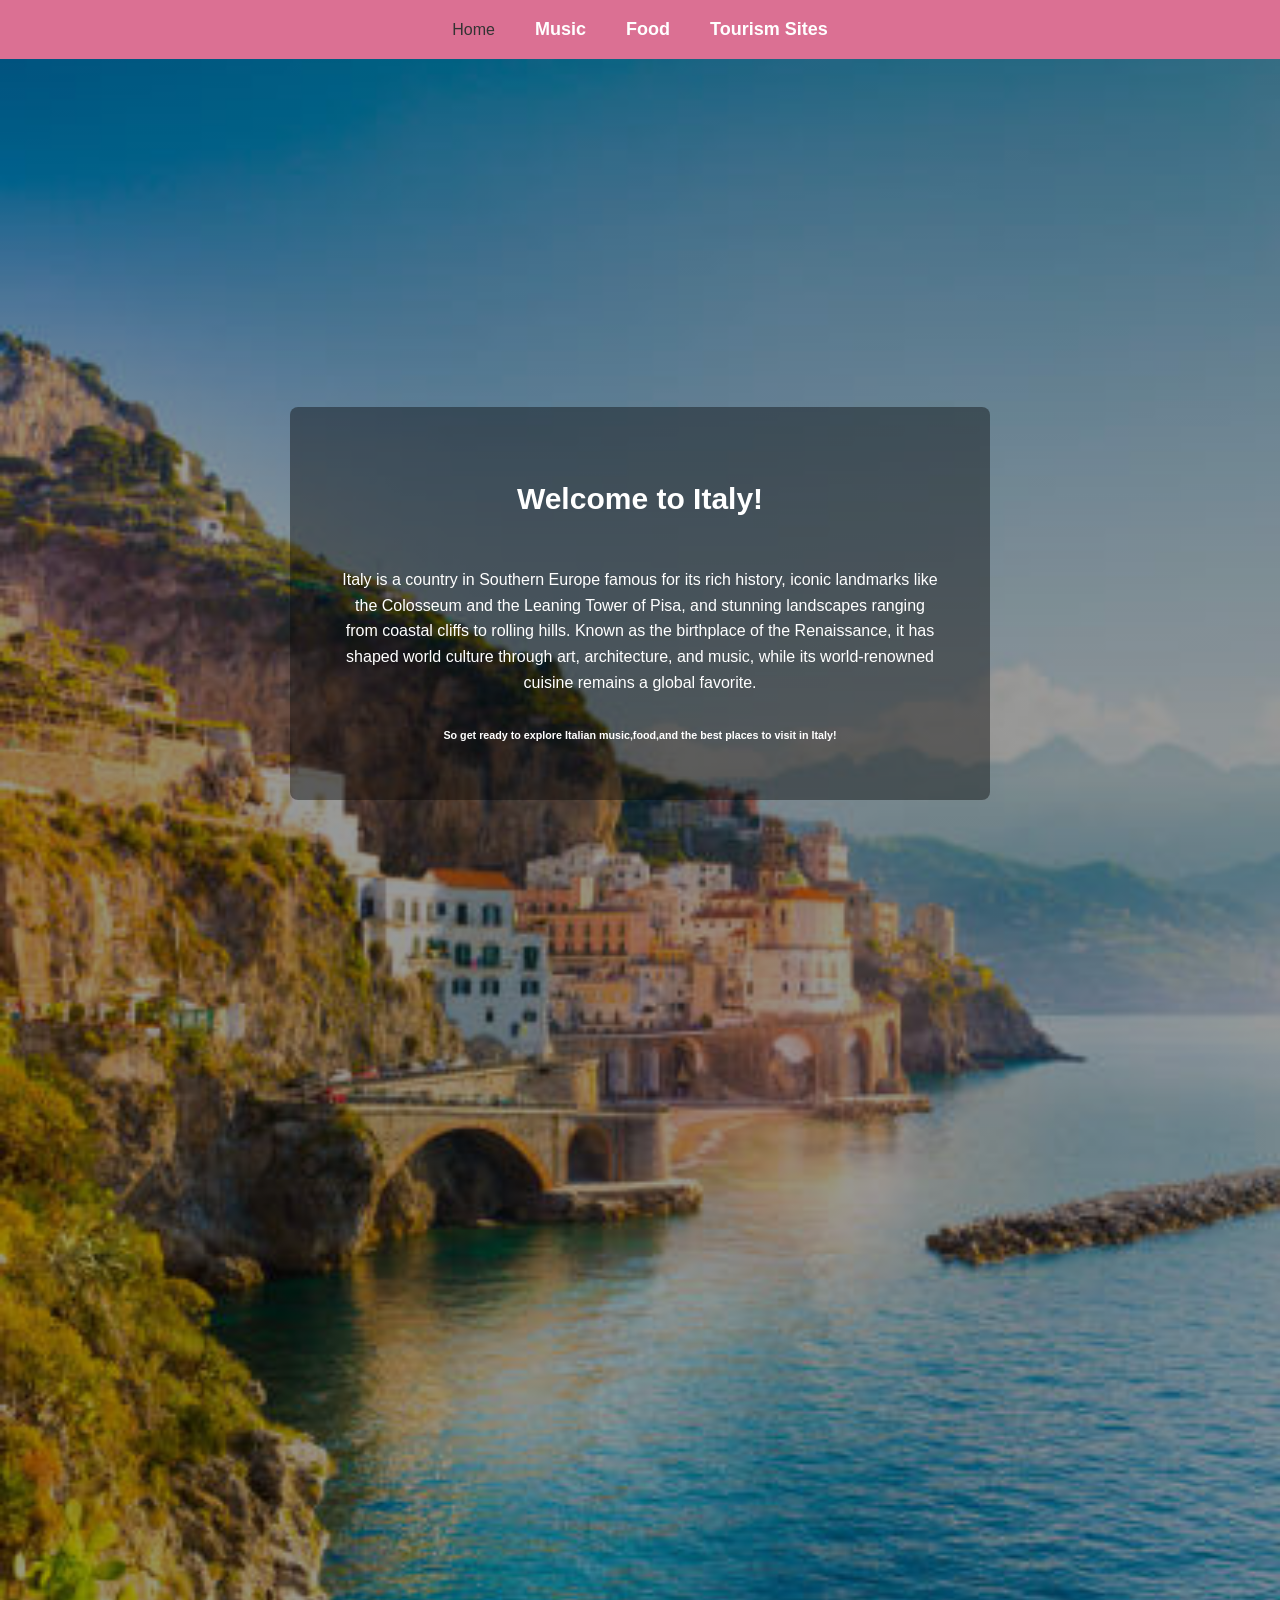
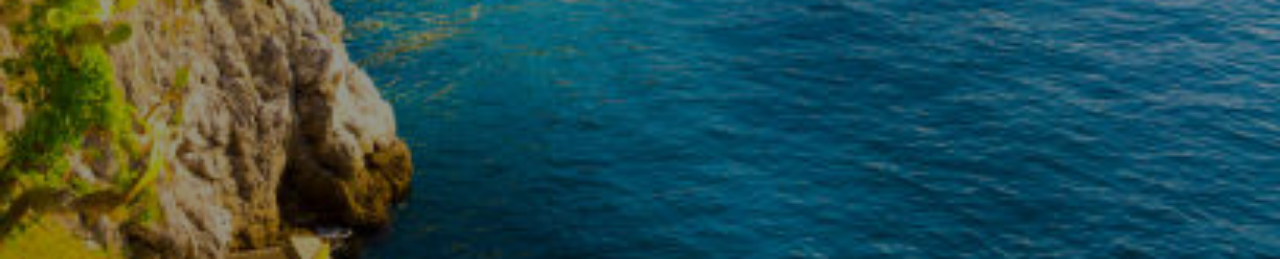
<file: index.html>
<!DOCTYPE html>
<html lang="en">
<head>
    <meta charset="UTF-8">
    <meta name="viewport" content="width=device-width, initial-scale=1.0">
    <title>Document</title>
    <link rel="stylesheet" href="style3.css">
</head>
<body>
    <div id="preloader"></div>
    <header>
        <ul>
            <li>Home</li>
            <li> <a href="music.html">Music</a></li>
            <li><a href="food.html">Food</a></li>
            <li><a href="tourism.html">Tourism Sites</a></li>
        </ul>
    </header>
    <section class="hero hero-home">
         
        <div class="hero-overlay">
        <h1 style="font-size:30px;;margin:20px;">Welcome to Italy!</h1>
    <p>Italy is a country in Southern Europe famous for its rich history, iconic landmarks like the Colosseum and the Leaning Tower of Pisa, and stunning landscapes ranging from coastal cliffs to rolling hills. Known as the birthplace of the Renaissance, it has shaped world culture through art, architecture, and music, while its world-renowned cuisine remains a global favorite.</p>
    <h6>So get ready to explore Italian music,food,and the best places to visit in Italy!</h6>
</div>

    <section class="video-section">
    <iframe  width="560" height="315" src="https://www.youtube.com/embed/jLgcah7bpl4?si=LaNQj54c2IFOcD6r" title="YouTube video player" frameborder="0" allow="accelerometer; autoplay; clipboard-write; encrypted-media; gyroscope; picture-in-picture; web-share" referrerpolicy="strict-origin-when-cross-origin" allowfullscreen></iframe>
    </section>
    <script>
        window.addEventListener('load',function(){
            document.getElementById('preloader').style.display="none";
        })
    </script>    
</body>
</html>
</file>
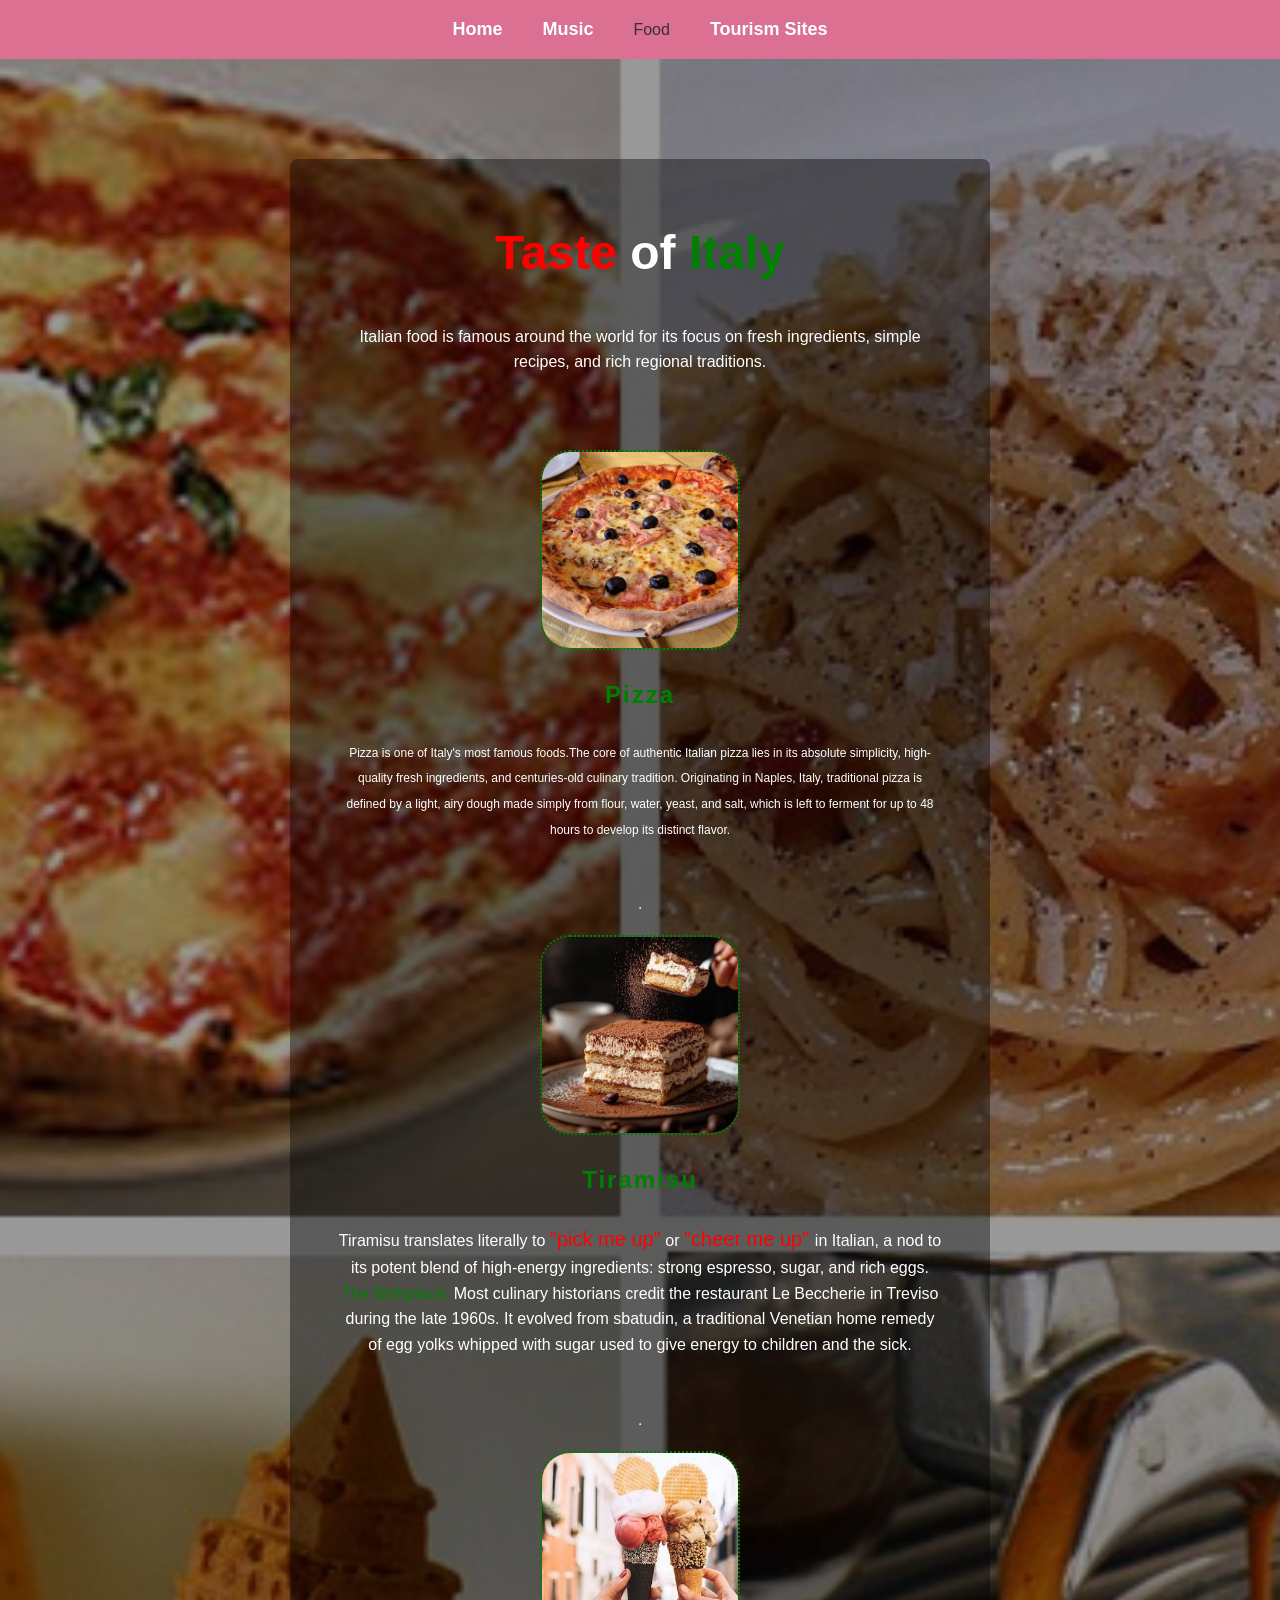
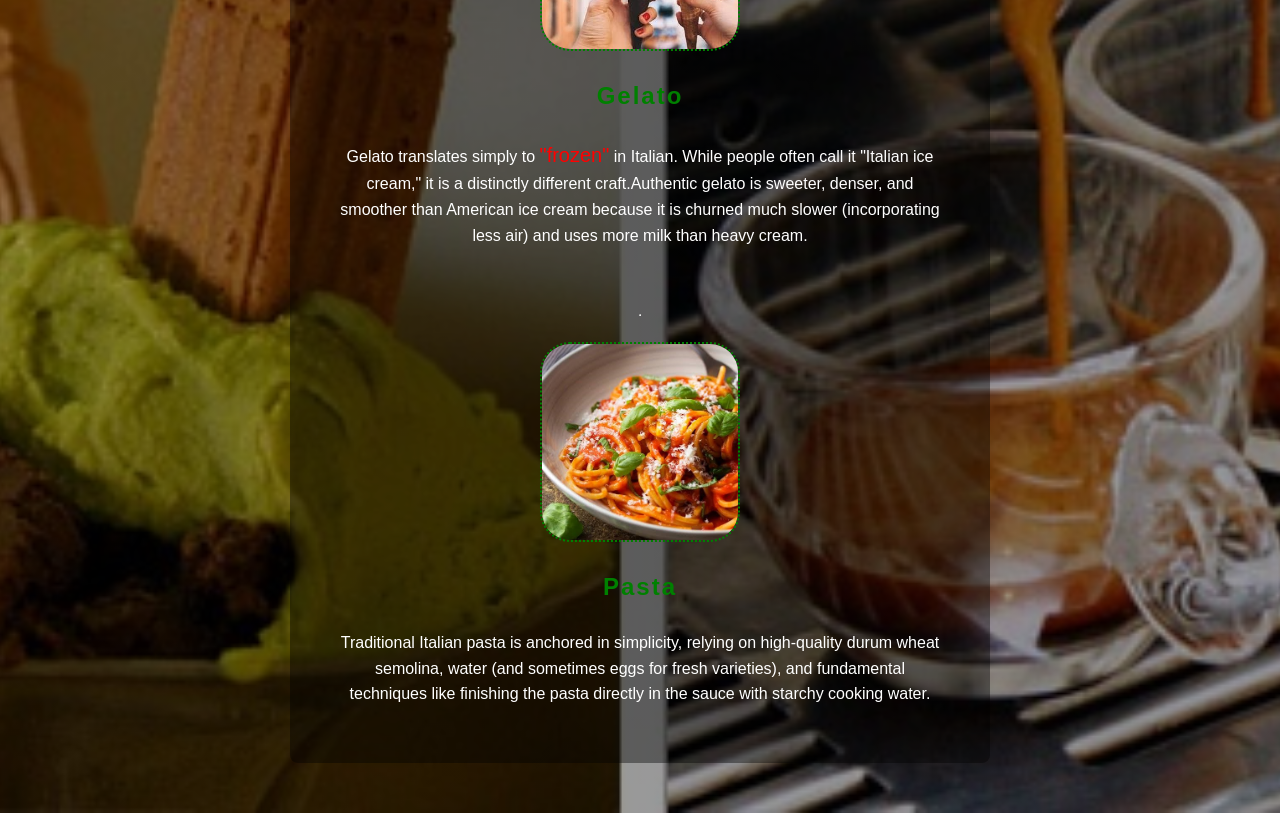
<file: food.html>
<!DOCTYPE html>
<html lang="en">
<head>
    <meta charset="UTF-8">
    <meta name="viewport" content="width=device-width, initial-scale=1.0">
    <title>Document</title>
    <link rel="stylesheet" href="style3.css">
</head>
<body>
    <div id="preloader"></div>
    <header>
        <ul>
            <li><a href="index.html">Home</a></li>
            <li><a href="music.html">Music</a></li>
            <li>Food</li>
            <li><a href="tourism.html">Tourism Sites</a></li>
        </ul>
    </header>
    <section class=" hero hero-food">
         
        <div class="hero-overlay" style="align-items:center;">
    <h1><span style="color:red;">Taste </span>of<span style="color:green;"> Italy</span></h1>
    <p>Italian food is famous around the world for its focus on fresh ingredients, simple recipes, and rich regional traditions.</p>
    <br style="clear:both;">
    <img  src="pizza_italy.jpg">
    <h2>Pizza</h2>
    <p><span style="font-size:12px;">Pizza is one of Italy's most famous foods.The core of authentic Italian pizza lies in its absolute simplicity, high-quality fresh ingredients, and centuries-old culinary tradition. Originating in Naples, Italy, traditional pizza is defined by a light, airy dough made simply from flour, water, yeast, and salt, which is left to ferment for up to 48 hours to develop its distinct flavor.</span></p>
    <br style="clear:both;">
    <hr>
    <img src="tiramisu.jpg">
    <h2>Tiramisu</h2>
    <p>Tiramisu translates literally to <span style="color:red;font-size:20px;">"pick me up"</span> or <span style="color:red;font-size:20px;">"cheer me up" </span>in Italian, a nod to its potent blend of high-energy ingredients: strong espresso, sugar, and rich eggs.<br><span style="color:green;">The Birthplace: </span>Most culinary historians credit the restaurant Le Beccherie in Treviso during the late 1960s. It evolved from sbatudin, a traditional Venetian home remedy of egg yolks whipped with sugar used to give energy to children and the sick.</p>
    <br style="clear:both;">
    <hr>
    <img  src="gelato.jpg">
    <h2>Gelato</h2>
    <p>Gelato translates simply to <span style="color:red;font-size:20px;">"frozen"</span> in Italian. While people often call it "Italian ice cream," it is a distinctly different craft.Authentic gelato is sweeter, denser, and smoother than American ice cream because it is churned much slower (incorporating less air) and uses more milk than heavy cream.</p>
    <br style="clear:both;">
    <hr>
    <img  src="italian_pasta.jpg">
    <h2>Pasta</h2>
    <p>Traditional Italian pasta is anchored in simplicity, relying on high-quality durum wheat semolina, water (and sometimes eggs for fresh varieties), and fundamental techniques like finishing the pasta directly in the sauce with starchy cooking water.</p>
    </div>
    </section>
        
        <script>
        window.addEventListener('load',function(){
            document.getElementById('preloader').style.display="none";
        })
        </script>
    </body>
    </html>
</file>
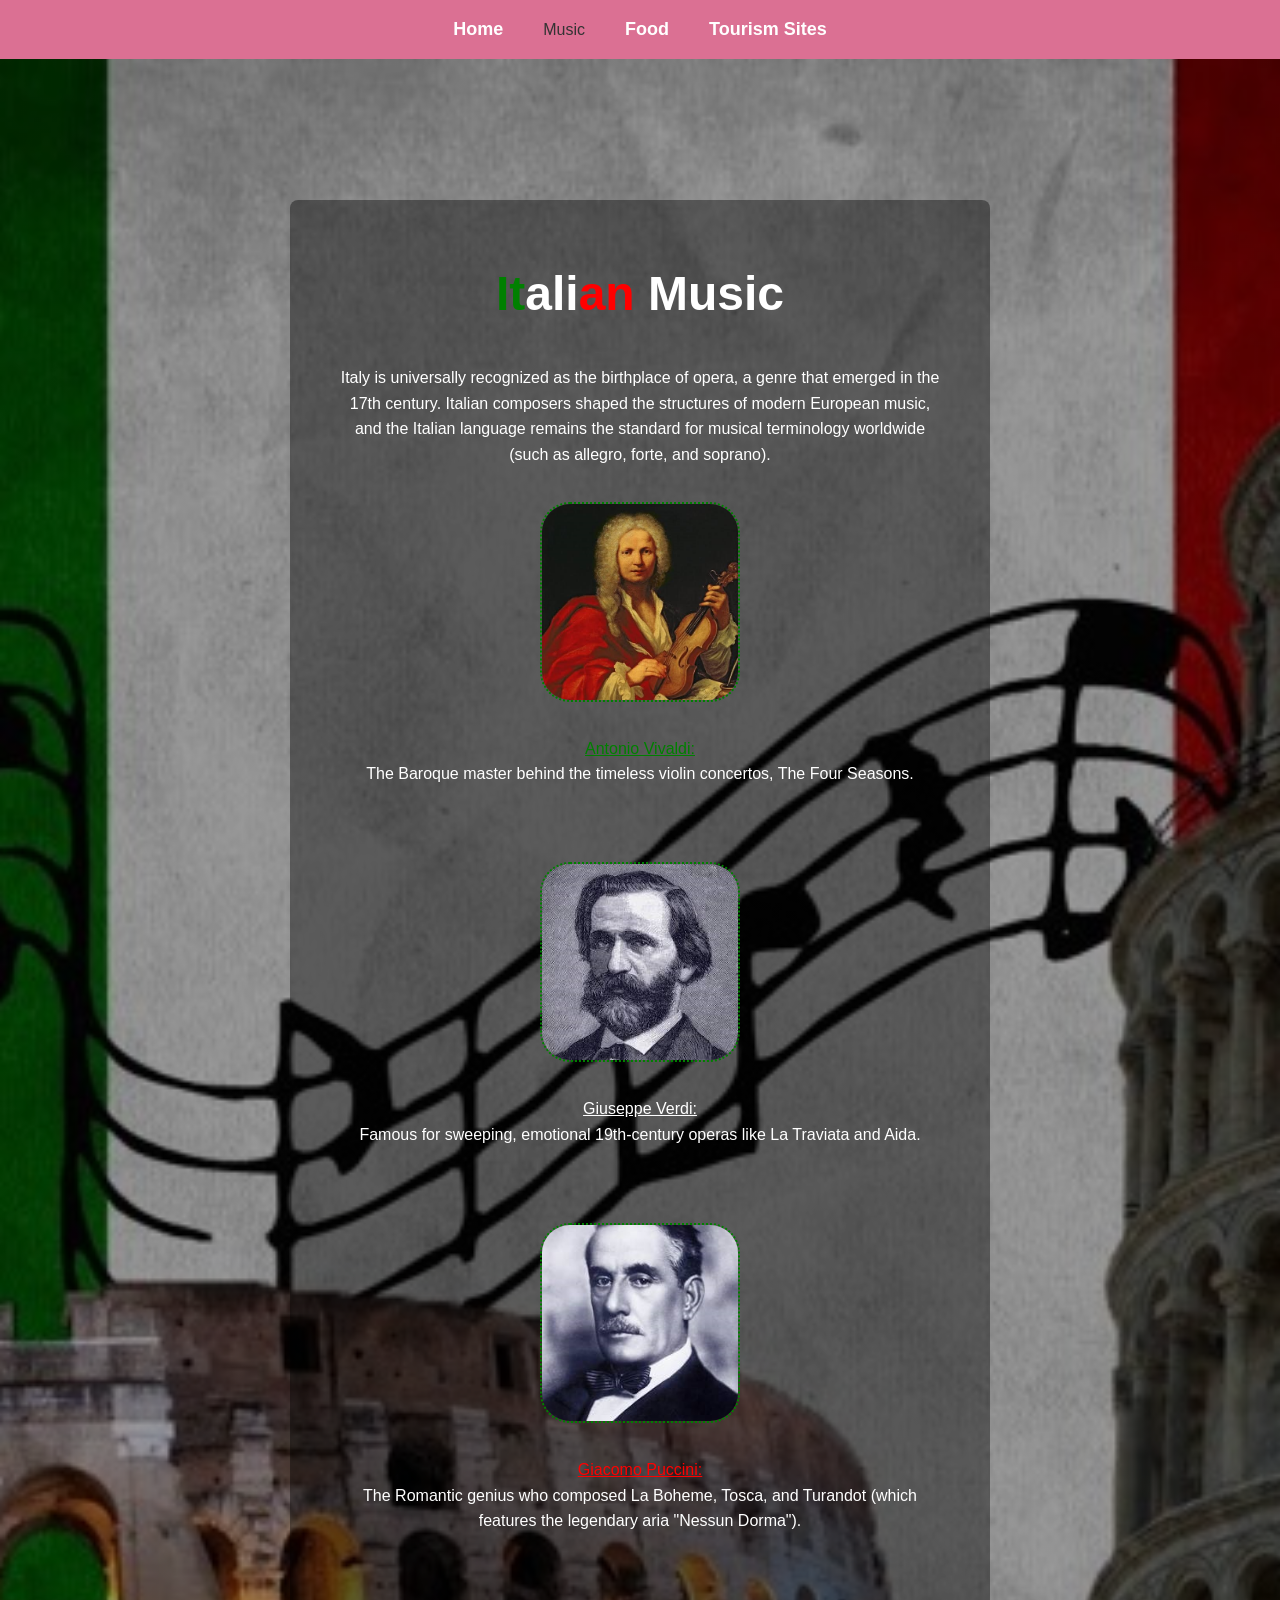
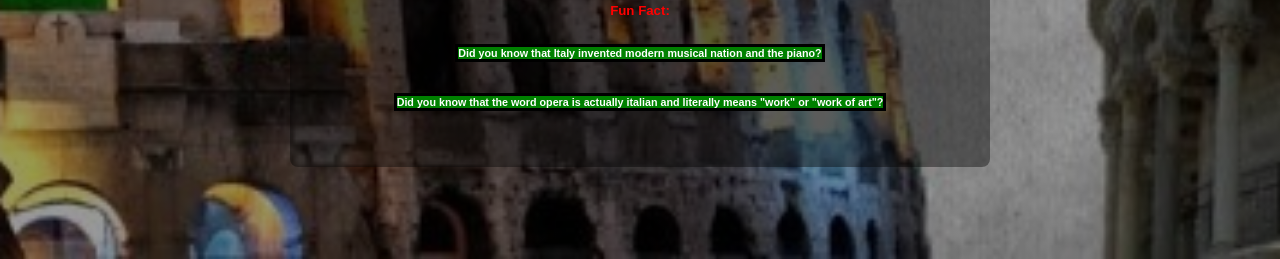
<file: music.html>
<!DOCTYPE html>
<html lang="en">
<head>
    <meta charset="UTF-8">
    <meta name="viewport" content="width=device-width, initial-scale=1.0">
    <title>Document</title>
    <link rel="stylesheet" href="style3.css">
</head>
<body>
    <style>
        background-image:url
    </style>
    <header>
        <ul>
            <li><a href="index.html">Home</a></li>
            <li>Music</li>
            <li><a href="food.html">Food</a></li>
            <li><a href="tourism.html">Tourism Sites</a></li>
        </ul>
    </header>
    <section class=" hero hero-music">
         
        <div class="hero-overlay" style="align-items:center;">
    <h1><span style="color:green;">It</span>ali<span style="color:red;">an</span> Music</h1>
    <p>Italy is universally recognized as the birthplace of opera, a genre that emerged in the 17th century. Italian composers shaped the structures of modern European music, and the Italian language remains the standard for musical terminology worldwide (such as allegro, forte, and soprano).</p>
    <img class="img" src="antonio.jpg">
    <p><span style="text-decoration:underline;color:green;">Antonio Vivaldi:</span><br> The Baroque master behind the timeless violin concertos, The Four Seasons.</p>
    <br style="clear:both;">
    <img src="giuseppe.jpg">
    <p><span style="text-decoration:underline;">Giuseppe Verdi:</span><br> Famous for sweeping, emotional 19th-century operas like La Traviata and Aida.</p>
   <br style="clear:both;">
    <img src="giacomo.jpg">
    <p><span style="color:red;text-decoration:underline;">Giacomo Puccini:</span><br> The Romantic genius who composed La Boheme, Tosca, and Turandot (which features the legendary aria "Nessun Dorma").</p>
    <br style="clear:both;">
    <h5 style="color:red;">Fun Fact:</h5>
    <h6><span style="border:solid black;background-color:green;">Did you know that Italy invented modern musical nation and the piano?</span></h6>
    <h6><span style="border:solid black;background-color:green;">Did you know that the word opera is actually italian and literally means "work" or "work of art"?</span></h6>
    </div>
    </section>
    <script>
        window.addEventListener('load',function(){
            document.getElementById('preloader').style.display="none";
        })
    </script>
</body>
</html>
</file>
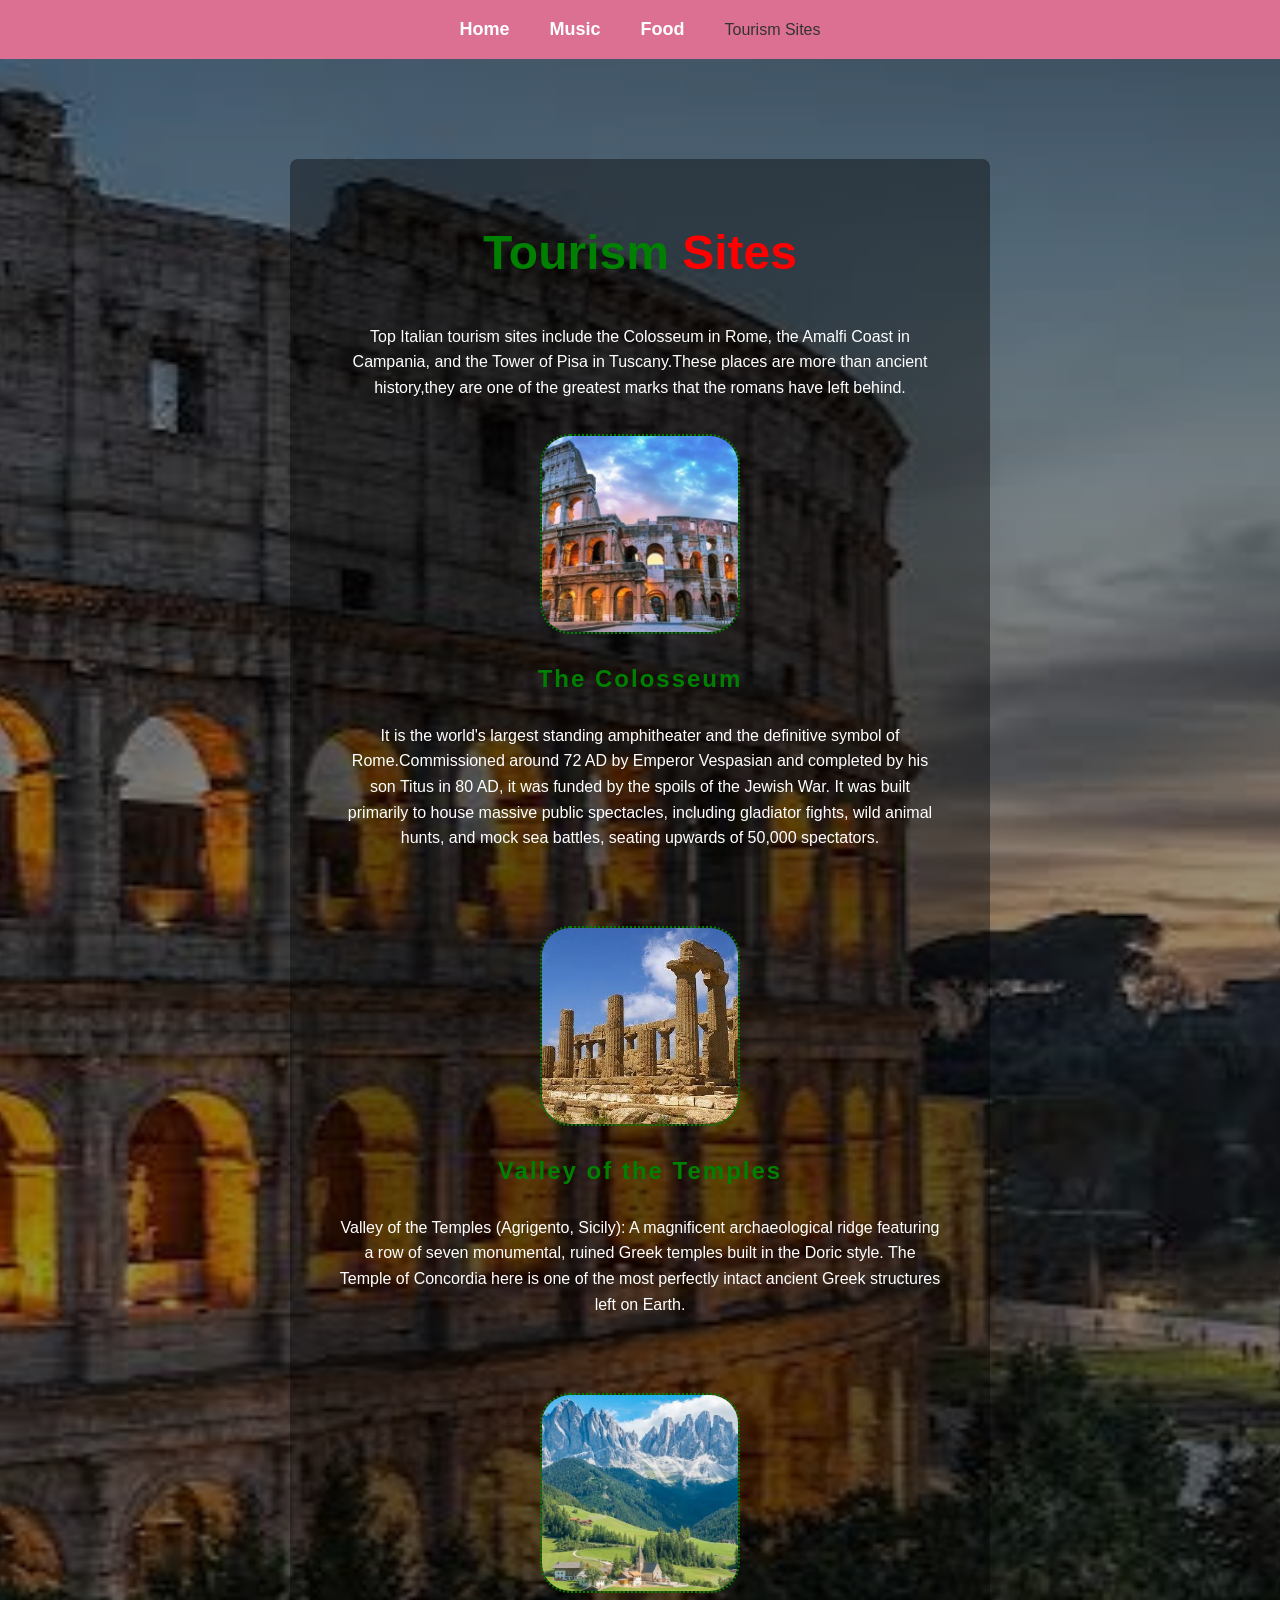
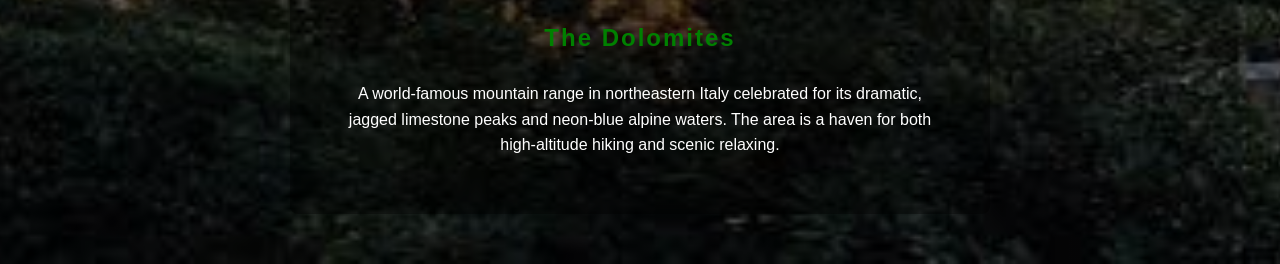
<file: tourism.html>
<!DOCTYPE html>
<html lang="en">
<head>
    <meta charset="UTF-8">
    <meta name="viewport" content="width=device-width, initial-scale=1.0">
    <title>Document</title>
    <link rel="stylesheet" href="style3.css">
</head>
<body>

    <header>
        <ul>
            <li><a href="index.html">Home</a></li>
            <li> <a href="music.html">Music</a></li>
            <li><a href="food.html">Food</a></li>
            <li>Tourism Sites</li>
        </ul>
    </header>
     <section class="hero hero-tourism">
         
        <div class="hero-overlay" style="align-items:center;">
    <h1><span style="color:green";>Tourism </span><span style="color:red;">Sites</span></h1>
    <p>Top Italian tourism sites include the Colosseum in Rome, the Amalfi Coast in Campania, and the Tower of Pisa in Tuscany.These places are more than ancient history,they are one of the greatest marks that the romans have left behind.</p>
    <img style="height:200px;width:200px;" class="img1" src="colosseum.jpg">
    <h2>The Colosseum</h2>
    <p>It is the world's largest standing amphitheater and the definitive symbol of Rome.Commissioned around 72 AD by Emperor Vespasian and completed by his son Titus in 80 AD, it was funded by the spoils of the Jewish War. It was built primarily to house massive public spectacles, including gladiator fights, wild animal hunts, and mock sea battles, seating upwards of 50,000 spectators. </p>
    <br style="clear:both;">
    <img style="height:200px;width:200px;" class="img1" src="temples.jpg">
    <h2>Valley of the Temples</h2>
    <p>Valley of the Temples (Agrigento, Sicily): A magnificent archaeological ridge featuring a row of seven monumental, ruined Greek temples built in the Doric style. The Temple of Concordia here is one of the most perfectly intact ancient Greek structures left on Earth.</p>
    <br style="clear:both;">
    <img  style="height:200px;width:200px;" class="img1" src="dolomites.jpg">
    <h2 style="color:green;">The Dolomites</h2>
    <p>A world-famous mountain range in northeastern Italy celebrated for its dramatic, jagged limestone peaks and neon-blue alpine waters. The area is a haven for both high-altitude hiking and scenic relaxing.</p>
        </div>
     </section>
    <script>
        window.addEventListener('load',function(){
            document.getElementById('preloader').style.display="none";
        })
    </script>
    </body>
    </html>
</file>
<file: style3.css>
* {
  margin: 0;
  padding: 0;
  box-sizing: border-box;
}

body {
  font-family: 'Segoe UI', Tahoma, Geneva, Verdana, sans-serif;
  color: #333333;
  line-height: 1.6;
}

header {
  width: 100%;
  background-color: palevioletred;
  padding: 15px 0;
}

header ul {
  list-style: none;
  display: flex;
  gap: 40px;
  justify-content: center;
  align-items: center;
}

header ul li a {
  color: white;
  text-decoration: none;
  font-size: 18px;
  font-weight: 600;
}

header ul li a:hover {
  text-decoration: underline;
}

.hero-home{
  background-image: linear-gradient(rgba(0, 0, 0, 0.4), rgba(0, 0, 0, 0.4)), url("italy.jpg");

}
.hero-music{
  background-image: linear-gradient(rgba(0, 0, 0, 0.4), rgba(0, 0, 0, 0.4)), url("hero-music.jpg");
  min-height:200vh;
  display:flex;
  flex-direction:column;
  justify-content:flex-start;
  align-items: flex-end;
  padding:150px;
  padding-right: 80px;
  gap:300px;
}
.hero-food{
  background-image: linear-gradient(rgba(0, 0, 0, 0.4), rgba(0, 0, 0, 0.4)), url("Italian_food.jpg");
}
.hero-tourism{
  background-image:linear-gradient(rgba(0, 0, 0, 0.4), rgba(0, 0, 0, 0.4)), url("tourism.jpg");
}
.hero {
  width: 100%;
  min-height: 200vh;
  background-position: center;
  background-repeat: no-repeat;
  background-size: cover;
  display: flex;
  flex-direction:column;
  align-items: center;
  justify-content: center;
  gap:40px;
  padding:100px 20px 50px 20px;
}

.hero-overlay {
  background-color: rgba(0, 0, 0, 0.4);
  padding: 3rem;
  color: white;
  border-radius: 8px;
  gap: 1rem;
  max-width: 700px;
  text-align: center;
  display: flex;
  flex-direction: column;
  align-items: center;
}
.hero h1 {
  font-size: 3rem;
}

h1, h6, p {
  margin: 0.5rem 0;
}

h2 {
  letter-spacing: 2px;
  color: green;
  font-family: Impact, Haettenschweiler, 'Arial Narrow Bold', sans-serif;
}

img {
  width: 200px;
  height: 200px;
  border-radius: 30px;
  border: 2px dotted green;
  margin: 10px;
  object-fit: cover;
}

#preloader {
  background: white url('Imag.gif') no-repeat center center;
  width: 100%;
  height: 100%;
  position: fixed;
  background-size: 300px; 
  top: 0;
  left: 0;
  z-index: 9999;
}
.video-section {
  width: 100%;
  min-height: 80vh;
  display: flex;
  justify-content: center;
  align-items: center;
  padding: 60px 20px;
}
</file>
